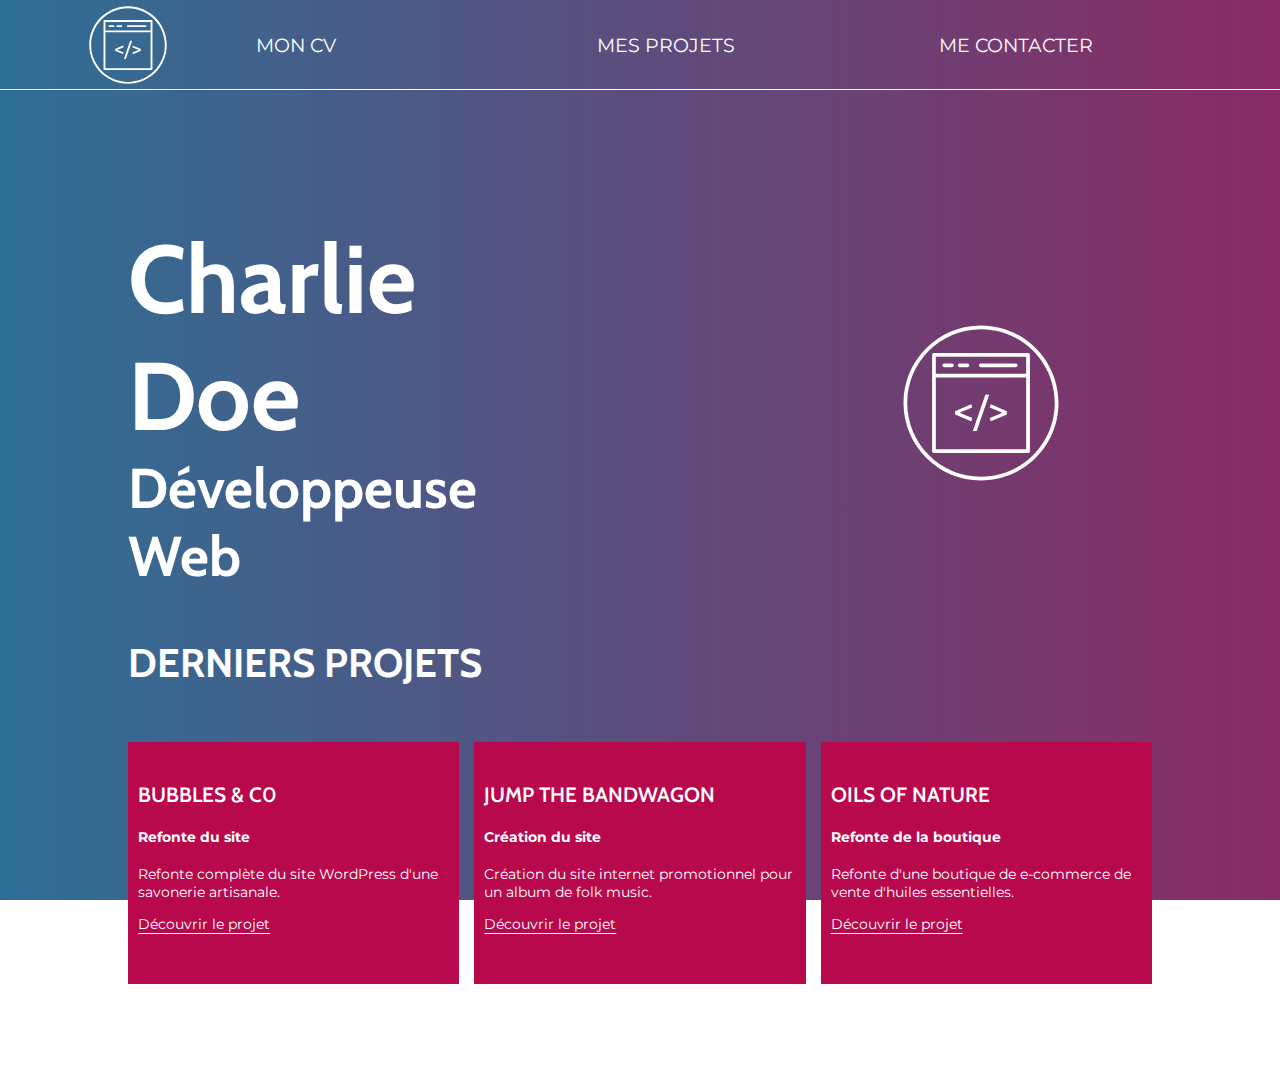
<file: index.html>
<!doctype html>
<html lang="fr">
<head>
    <meta charset="UTF-8">
    <title>Document</title>
    <link rel="stylesheet" href="style.css" type="text/css" />
    <link rel="preconnect" href="https://fonts.googleapis.com">  
    <link rel="preconnect" href="https://fonts.gstatic.com" crossorigin>  
    <link href="https://fonts.googleapis.com/css2?family=Cabin:wght@600;700&family=Montserrat:ital,wght@0,200;0,400;0,600;1,400&display=swap" rel="stylesheet">    
</head>
<body>
    <header>
        <nav>
            <h1><img src="webdev.svg"></img></h1>
            <ul>
                <li><a href="">MON CV</a></li>
                <li><a href="">MES PROJETS</a></li>
                <li><a href="">ME CONTACTER</a></li>
            </ul>
        </nav>
    </header>
    <main>
        <section class="container">
            <section>
                <h2>Charlie Doe</h2>
                <p>Développeuse Web</p>
            </section>
            <section>
                <img src="webdev.svg"></img>
            </section>
            <section class="projets">
                <p>DERNIERS PROJETS</p>
                    <section>
                        <h3>BUBBLES & C0</h3>
                        <h4>Refonte du site</h4>
                        <p>Refonte complète du site WordPress d'une savonerie artisanale.</p>
                        <a href="">Découvrir le projet</a>
                    </section>
                    <section>
                        <h3>JUMP THE BANDWAGON</h3>
                        <h4>Création du site</h4>
                        <p>Création du site internet promotionnel pour un album de folk music.</p>
                        <a href="">Découvrir le projet</a>
                    </section>
                    <section>
                        <h3>OILS OF NATURE</h3>
                        <h4>Refonte de la boutique</h4>
                        <p>Refonte d'une boutique de e-commerce de vente d'huiles essentielles.</p>
                        <a href="">Découvrir le projet</a>
                    </section>
            </section>
        </section>


    </main>
    <footer></footer>
</body>
</html>
</file>
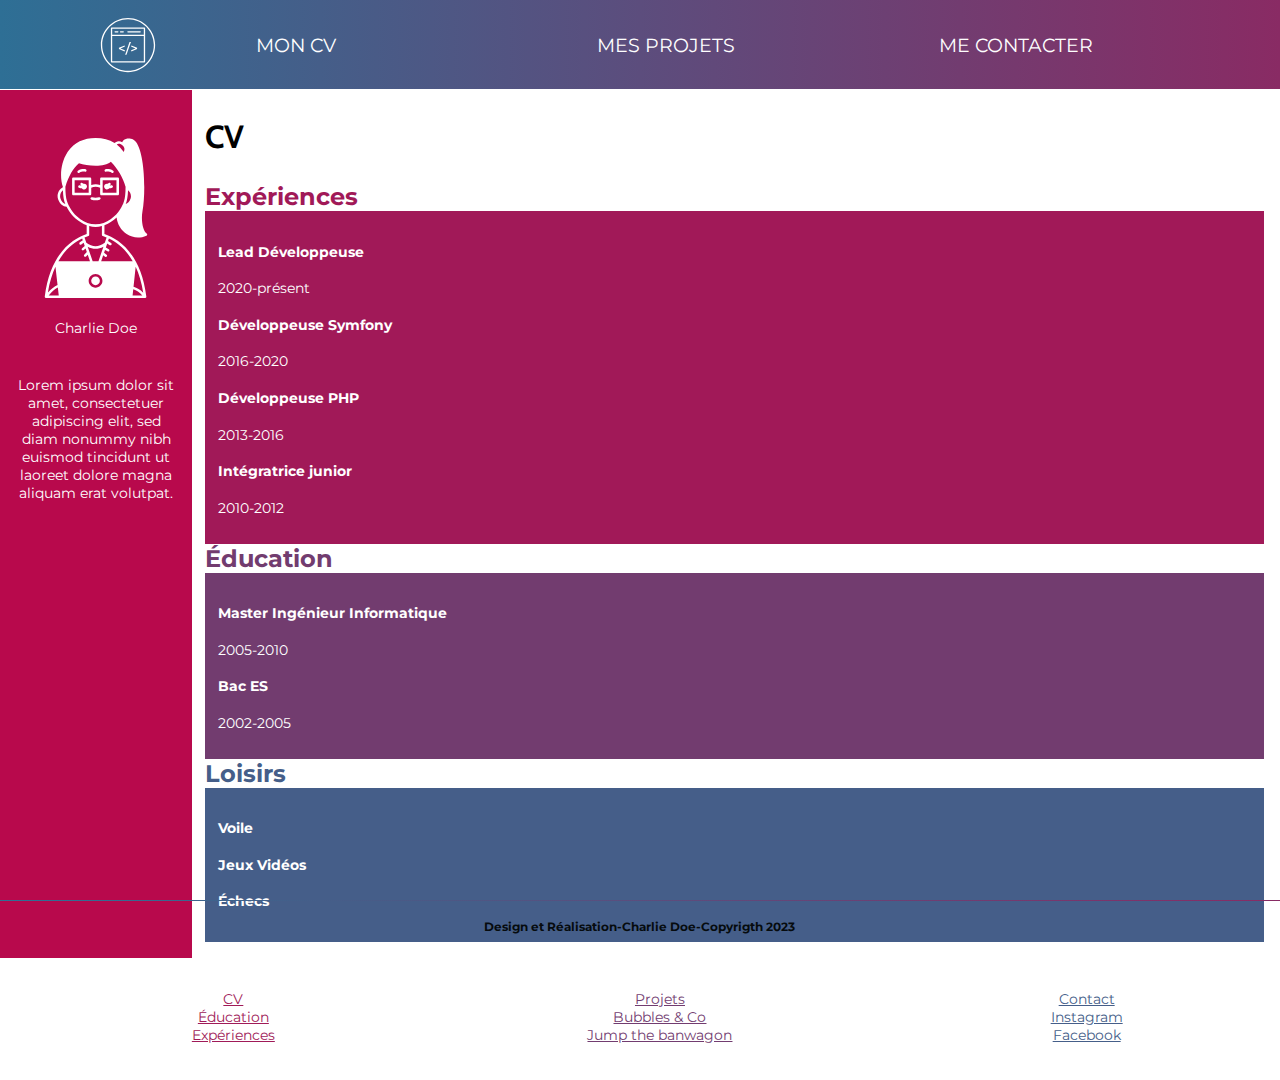
<file: cv.html>
<!doctype html>
<html lang="fr">
<head>
    <meta charset="UTF-8">
    <title>Document</title>
    <link rel="stylesheet" href="cv.css" type="text/css" />
    <link rel="preconnect" href="https://fonts.googleapis.com">  
    <link rel="preconnect" href="https://fonts.gstatic.com" crossorigin>  
    <link href="https://fonts.googleapis.com/css2?family=Cabin:wght@600;700&family=Montserrat:ital,wght@0,200;0,400;0,600;1,400&display=swap" rel="stylesheet">    
</head>
<body>
    <header>
        <nav>
            <h1><img src="webdev.svg" alt="logo"/></h1>
            <ul>
                <li><a href="">MON CV</a></li>
                <li><a href="">MES PROJETS</a></li>
                <li><a href="">ME CONTACTER</a></li>
            </ul>
        </nav>
    </header>
    <main>
        <section class="portrait">
            <h2><img src="developer.svg" alt="portrait"/></h2>
            <p>Charlie Doe</p>
            <p>Lorem ipsum dolor sit amet, consectetuer adipiscing elit,
            sed diam nonummy nibh euismod tincidunt ut laoreet dolore
            magna aliquam erat volutpat.</p>
        </section>
        <h2>CV</h2>
        <h3>Expériences</h3>
        <section class="exp">
            <h4>Lead Développeuse</h4>
            <p>2020-présent</p>
            <h4>Développeuse Symfony</h4>
            <p>2016-2020</p>
            <h4>Développeuse PHP</h4>
            <p>2013-2016</p>
            <h4>Intégratrice junior</h4>
            <p>2010-2012</p>
        </section>
        <h3>Éducation</h3>
        <section class="educ">
            <h4>Master Ingénieur Informatique</h4>
            <p>2005-2010</p>
            <h4>Bac ES</h4>
            <p>2002-2005</p>
        </section>
        <h3>Loisirs</h3>
        <section class="loisirs">
            <h4>Voile</h4>
            <h4>Jeux Vidéos</h4>
            <h4>Échecs</h4>
        </section>
    </main>
    <footer>
        <h5>Design et Réalisation-Charlie Doe-Copyrigth 2023</h5>
        <section>
            <ul>
                <li><a href="">CV</a></li>
                <li><a href="">Éducation</a></li>
                <li><a href="">Expériences</a></li>
            </ul>
        </section>
        <section>
            <ul>
                <li><a href="">Projets</a></li>
                <li><a href="">Bubbles & Co</a></li>
                <li><a href="">Jump the banwagon</a></li>
            </ul>
        </section>
        <section>
            <ul>
                <li><a href="">Contact</a></li>
                <li><a href="">Instagram</a></li>
                <li><a href="">Facebook</a></li>
            </ul>
        </section>
    </footer>
    <script type="text/javascript" src="cv.js"></script>
</body>
</html>
</file>
<file: style.css>
body {
    width:100vw;
    height:100vh;
    padding: 0;
    margin : 0;
    display: grid;
    grid-template-rows: 10vh 90Vh 20vh;
    font-family: 'Montserrat', sans-serif;
    font-size:14px;
    color:white;
}

/*HEADER*/

header{
    grid-row:1;
    border-bottom:1px solid white;
    background: linear-gradient(to right, #2E6F95, #455E89, #5C4D7D, #723C70, #892B64);
}

main{
    background: linear-gradient(to right, #2E6F95, #455E89, #5C4D7D, #723C70, #892B64);
}

nav{
    display : grid;
    grid-template-columns: 20% 80%;
    height:100%;
}
h1{
    margin:0;
    padding:0;
    display:grid;
    grid-column: 1;

}
header > nav > h1 > img{
    width:5rem;
    align-self :center;
    justify-self:center;
}
header > nav > ul{
    grid-column: 2;
    display:grid;
    grid-template-columns: repeat(3, 1fr);
    margin:0;
    padding:0;
}
header > nav > ul > li > a{
    font-size:1.2rem;
    text-decoration: none;
    color:white;
}
header > nav > ul > li{
    list-style-type: none;
    align-self:center;
    justify-self:start;
}

/*MAIN*/

main{
    display:grid;
    grid-template-rows:15% auto 15%;
    grid-template-columns: 10% auto 10%;
}

/*PRESENTATION*/
.container{
    grid-row:2;
    grid-column:2;
    display:grid;
    grid-template-columns: 33.33% auto 33.33%;
    grid-template-rows:50% 50%;
}
.container h2{
    font-family:'Cabin', sans-serif;
    font-size:6rem;
    font-weight:700;
    margin:0;
}
.container > section:first-of-type p{
    font-family:'Cabin', sans-serif;
    font-size:3.5rem;
    font-weight:700;
    margin:0;
}


.container > section:first-of-type{
    align-self:center;
}

.container > section:nth-of-type(2){
    grid-column:3/4;
    align-self:center;
    justify-self:center;
}

.container img{
    width:10rem;
}

.projets {
    grid-row:2;
    grid-column:1/4;
    display:grid;
    grid-template-rows: 1fr 2fr;
    grid-template-columns: 1fr 1fr 1fr;
    gap:15px
}

.projets > p{
    grid-row:1;
    grid-column:1/4;
    align-self:end;
    font-family:'Cabin', sans-serif;
    font-size:2.5rem;
    font-weight:700;
}

.projets > section > h3{
    font-family:'Cabin', sans-serif;
    font-size:1.7rem;
    font-weight:700;
}
.projets > section > h3{
    font-family:'Cabin', sans-serif;
    font-size:1.3rem;
    font-weight:600;
}

.projets > section > a {
    text-underline-offset: 0.25rem;
    color:white;
}

.projets > section {
    background-color:  #b7094c;
    gap: 10px;
    padding:20px 10px;
}
</file>
<file: cv.css>
body {
    width:100vw;
    height:100vh;
    padding: 0;
    margin : 0;
    display: grid;
    grid-template-rows: 10vh 90Vh 20vh;
    font-family: 'Montserrat', sans-serif;
    font-size:14px;
    color:white;
}

/*HEADER*/

header{
    grid-row:1;
    border-bottom:1px solid white;
    background: linear-gradient(to right, #2E6F95, #455E89, #5C4D7D, #723C70, #892B64);
}

nav{
    display : grid;
    grid-template-columns: 20% 80%;
    height:100%;
}
h1{
    margin:0;
    padding:0;
    display:grid;
    grid-column: 1;

}
header > nav > h1 > img{
    width:3.5rem;
    align-self :center;
    justify-self:center;
}
header > nav > ul{
    grid-column: 2;
    display:grid;
    grid-template-columns: repeat(3, 1fr);
    margin:0;
    padding:0;
}
header > nav > ul > li > a{
    font-size:1.2rem;
    text-decoration: none;
    color:white;
}
header > nav > ul > li{
    list-style-type: none;
    align-self:center;
    justify-self:start;
}

/*MAIN*/

main{
    display:grid;
    grid-template-rows: 1fr 1fr 3fr 1fr 3fr 1fr 3fr;
    grid-template-columns:1fr 8fr;
    gap :0 0.8rem ;
}

.portrait{
    height:100%;
    grid-column:1;
    grid-row:1/8;
    display:grid;
    grid-template-rows: 1fr 1fr 1fr 8fr;
    background-color:#B8094C;
}

.portrait h2{
    margin:3rem 1rem 1rem 1rem;
    justify-self:center;
}
.portrait img{
    grid-row:1;
    width:10rem;
}

.portrait p:first-of-type{
    grid-row:2;
    margin:0;
    justify-self:center;
}

.portrait p:last-of-type{
    grid-row:3;
    margin:0 1rem;
    text-align:center;
}

.exp, .educ, .loisirs{
    margin-right: 1rem;
    padding:0.8rem;
}

main > h2 {
    color:black;
    font-size: 2rem;
    font-family:'Cabin', sans-serif;
    font-weight:700;
}


main > h3{
    align-self:end;
    margin:0;
    font-size:1.5rem;
    font-weight:700;
}
main > h3:first-of-type{
    color:#A11958;
}

.exp{
    background-color:#A11958;
}

main> h3:nth-of-type(2){
    color:#723C6F;
}

.educ{
    background-color:#723C6F;
}

main>h3:last-of-type{
    color:#455E89;
}

.loisirs{
    background-color:#455E89;
    margin-bottom:1rem;
}

/*FOOTER*/



footer{
    border-top: 1px solid;
    border-image:linear-gradient(to right, #2E6F95, #455E89, #5C4D7D, #723C70, #892B64) 1 0 0 0;
    color:black;
    display:grid;
    grid-template-columns: 1fr 1fr 1fr;
    grid-template-rows: 1fr 3fr;
}

footer> h5{
    grid-row:1;
    grid-column:1/4;
    justify-self:center;
    color: #060b0e;
}
footer> section{
    align-self:center;
}

footer> section > ul > li{
    list-style-type:none;
    text-align:center;
}
footer> section:first-of-type a{
    color: #a01a58;
}
footer section:nth-of-type(2) a{
    color:#723c70;
}

footer section:last-of-type a{
    color:#455e89;
}
</file>
